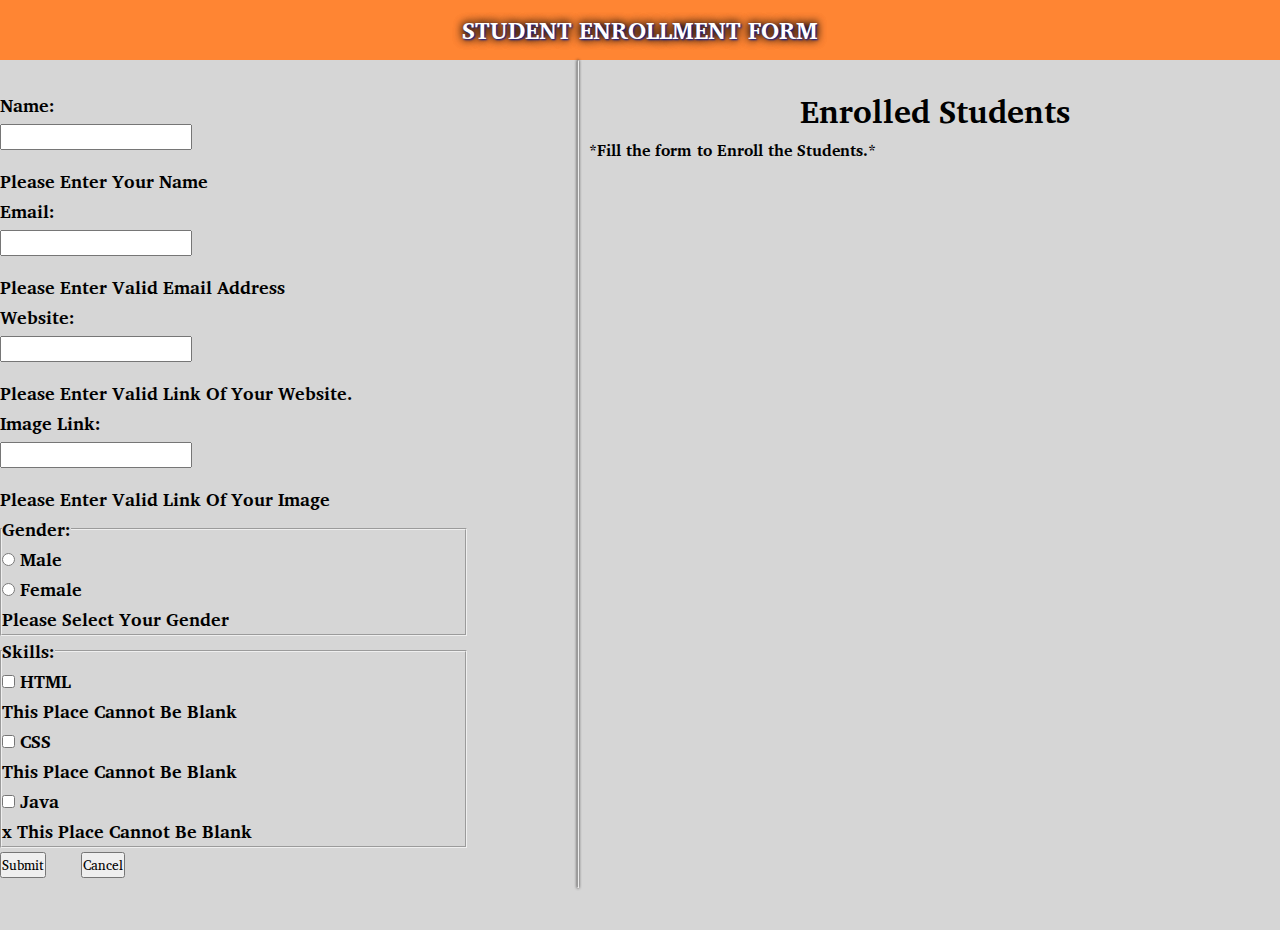
<file: Student Registration form/index.html>
<!DOCTYPE html>
<html lang="en">

<head>
    <meta charset="UTF-8" />
    <meta http-equiv="X-UA-Compatible" content="IE=edge" />
    <meta name="viewport" content="width=device-width, initial-scale=1.0" />
    <link rel="stylesheet" href="style.css" />
    <script defer src="main.js"></script>
    <link rel="stylesheet" href="https://cdn.jsdelivr.net/npm/bootstrap@4.6.0/dist/css/bootstrap.min.css"
        integrity="sha384-B0vP5xmATw1+K9KRQjQERJvTumQW0nPEzvF6L/Z6nronJ3oUOFUFpCjEUQouq2+l" crossorigin="anonymous" />
    <title>Student Enrollment Form</title>
</head>

<body>
    <div class="navigation-bar">
        <h2>STUDENT ENROLLMENT FORM</h2>
    </div>

    <div class="students row">

        <div class="enroll-student col-md-4">

            <form action="" id="userForm" class="main-form form-check needs-validation" novalidate>
                <div class="form-group row">
                    <label for="name" class="col-sm-2 col-form-label">Name:</label>
                    <div class="col-sm-10">
                        <input type="text" class="form-control" minlength="7" id="name" required />
                        <div class="invalid-feedback">Please Enter Your Name</div>

                    </div>
                </div>

                <div class="form-group row">
                    <label for="email" class="col-sm-2 col-form-label">Email:</label>
                    <div class="col-sm-10">
                        <input type="email" class="form-control" id="email" required />
                        <div class="invalid-feedback">Please Enter Valid Email Address</div>
                    </div>
                </div>

                <div class="form-group row">
                    <label for="website" class="col-sm-2 col-form-label">Website:</label>
                    <div class="col-sm-10">
                        <input type="url" class="form-control" id="website" required />
                        <div class="invalid-feedback">Please Enter Valid Link Of Your Website.</div>
                    </div>
                </div>

                <div class="form-group row">
                    <label for="url" class="col-sm-2 col-form-label">Image Link:</label>
                    <div class="col-sm-10">

                     <input  class="form-control" id="image" required />

                        <div class="invalid-feedback">Please Enter Valid Link Of Your Image</div>
                    </div>
                </div>

                <fieldset class="form-group row">
                    <legend class="col-form-label col-sm-2 float-sm-left pt-0">
                        Gender:
                    </legend>
                    <div class="col-sm-10">
                        <div class="form-check ">
                            <input class="form-check-input" type="radio" name="gender" id="male" value="Male"
                                required />
                            <label class="form-check-label" for="male">
                                Male
                            </label>
                        </div>
                        <div class="form-check">
                            <input class="form-check-input" type="radio" name="gender" id="female" value="Female" />
                            <label class="form-check-label" for="female">
                                Female
                            </label>
                            &nbsp;
                            <div class="invalid-feedback">
                                Please Select Your Gender
                            </div>
                        </div>

                    </div>
                </fieldset>
                <fieldset class="form-group row">
                    <legend class="col-form-label col-sm-2 float-sm-left pt-0">
                        Skills:
                    </legend>
                    <div class="col-sm-10">
                        <div class="form-check form-check-inline">
                            <input class="form-check-input" type="checkbox" name="skill" id="html" value="Html"/>
                            <label class="form-check-label" for="java">
                                HTML
                            </label>
                            &nbsp;
                            <div class="invalid-feedback">
                                This Place Cannot Be Blank
                            </div>
                        </div>

                        <div class="form-check form-check-inline">
                            <input class="form-check-input" type="checkbox" name="skill" id="css" value="CSS"/>
                            <label class="form-check-label" for="html">
                                CSS
                            </label>
                            &nbsp;
                            <div class="invalid-feedback">
                                This Place Cannot Be Blank
                            </div>
                        </div>

                        <div class="form-check form-check-inline">
                            <input class="form-check-input" type="checkbox" name="skill" id="java" value="Java"/>
                            <label class="form-check-label" for="css">
                                Java
                            </label>
                            &nbsp;
                            <div class="invalid-feedback">
              x                  This Place Cannot Be Blank
                            </div>
                        </div>
                    </div>
                </fieldset>

                <button type="submit" class="btn btn-primary">Submit</button> &nbsp; &nbsp; &nbsp;
                <button type="reset" class="btn btn-danger">Cancel</button>
            </form>
        </div>

        <hr class="seperation-border" />

        <div id="enrolled-students" class="col-md col-12">
            <div class="enroll-heading">
                <h1>Enrolled Students</h1>
            </div>
            <span id="span">*Fill the form to Enroll the Students.*</span>

        </div>


    </div>
   </body>

</html>
</file>
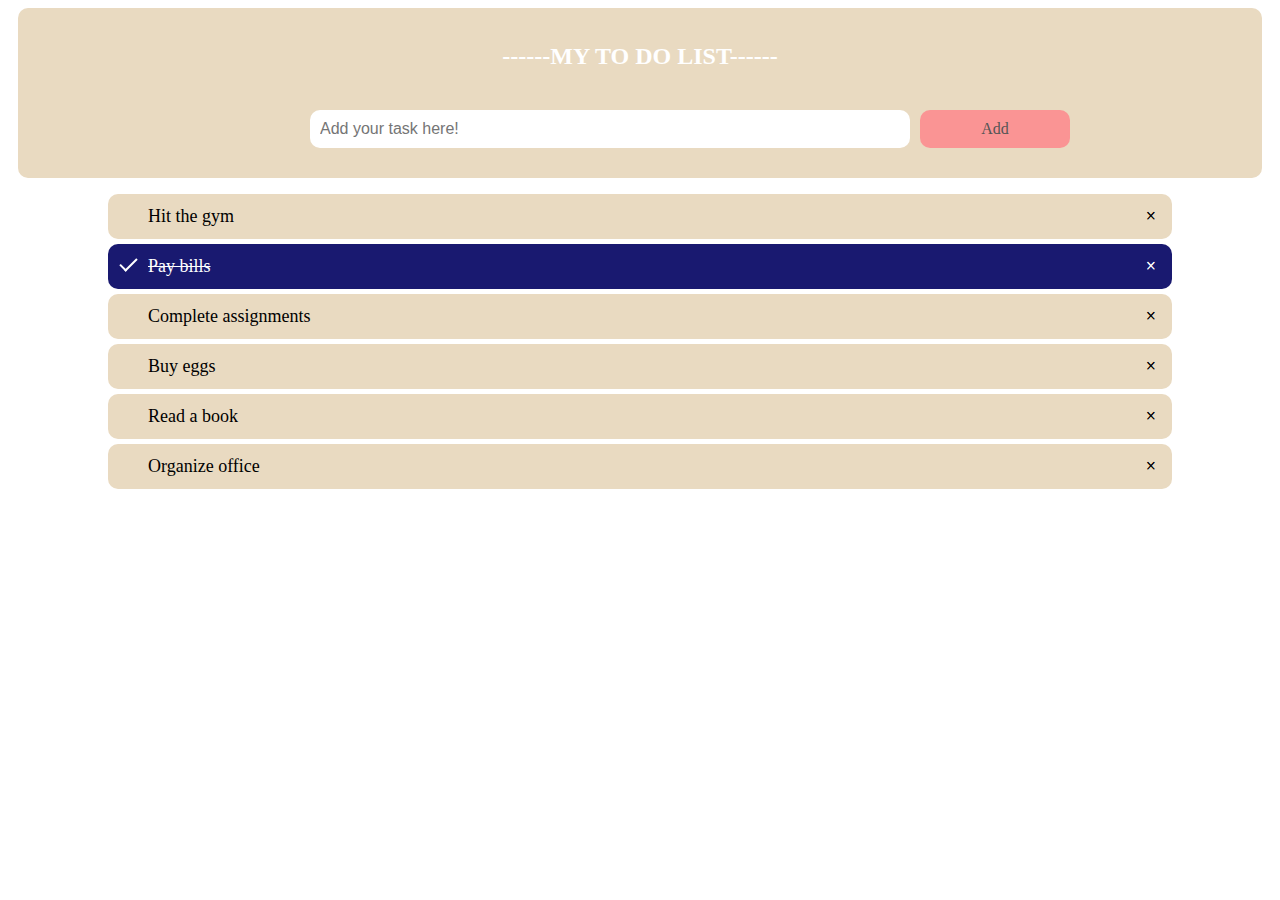
<file: To Do list/index.html>
<!DOCTYPE html>
<html lang="en" dir="ltr">
  <head>
    <meta charset="utf-8">
    <title>To Do list</title>
    <link rel="stylesheet" href="style.css">
  </head>
  <body>
    <body>
<div id="myDIV" class="header">
  <h2 style="margin:5px">------MY TO DO LIST------</h2>
  <div class="container">
    <input type="text" id="myInput" placeholder="Add your task here!">
    <span onclick="newElement()" class="addBtn">Add</span>
  </div>

</div>

<ul id="myUL">
  <li>Hit the gym<span class="close">×</span></li>
  <li class="checked">Pay bills<span class="close">×</span></li>
  <li>Complete assignments<span class="close">×</span></li>
  <li>Buy eggs<span class="close">×</span></li>
  <li>Read a book<span class="close">×</span></li>
  <li>Organize office<span class="close">×</span></li>
</ul>
<script src="index.js" charset="utf-8"></script>



</body>
  </body>
</html>
</file>
<file: Student Registration form/style.css>
@import url('https://fonts.googleapis.com/css2?family=Charis+SIL:ital@1&family=Joan&display=swap');
* {
    margin: 0px;
    padding: 0;
    font-family: 'Charis SIL', serif;
  }


  :root {
    /* color for main nav */
    --bg-light-black:rgb(40, 37, 37);

    /* color for (description and image (tittled)) nav. */
    --bg-green-yellow:#a7a7a6;

    /* color for border */
    --b-dark-black:rgb(0, 0, 0);

    /* color for new wrapper div */
    --b-light-yellow:#bfbfbf;

  }
  .navigation-bar {
    width: 100%;
    height: 60px;
    justify-content: center;
    align-items: center;
    text-align: center;
    box-sizing: border-box;
    color:white;
    padding:10px;
    background-color:#ff8533;
    text-shadow: 1px 1px 2px rgb(0, 23, 154), 0 0 0.6em rgb(0, 0, 0), 0 0 0.6em rgb(0, 0, 0);
  }

  .students {
    display: flex;
    gap: 10px;
    height: auto;
    width: 100%;
    background-color:#d6d6d6;
    color:black;
    font-weight: bold;

  }

  .enroll-student {
    margin-top: 30px;
    padding-right: 100px;
    box-sizing: border-box;
    width: 45%;
    height: auto;
    color:black;
    font-size:18px;
    font-weight: 900;

  }

  #enrolled-students {
    margin-top: 25px;
    margin-bottom: 15px;
    justify-content: center;
    width: 55%;
    height: calc(100vh - 70px);
    overflow:visible;
    text-align:left;
    color: black;


  }

  .enroll-heading {
    display: flex;
    justify-content: center;
    align-items: center;
    text-align: center;
  }

  .gender {
    padding-left: 15px;
  }

  .label {
    display: flex;
    font-size: 30px;
  }

  .form-control {
    margin-bottom: 16px;
  }

  .seperation-border {
    box-sizing: border-box;
    box-shadow: 0px 0px 3px 0px var(--bg-light-black);
    width: 1.3px;
    height: 92vh;
    background: var(--bg-light-black);
  }

  @media screen and (max-width: 768px)
  {
    hr.seperation-border{
      height: 0;
    }
  }

  .sectionHeading {
    display: flex;
    align-items: center;
    background-color: var(--bg-green-yellow);
    color: rgb(6, 6, 6);
    box-sizing: border-box;
    border: solid 2px var(--b-dark-black);
    font-weight: bold;
  }

  .sectionHeading > p {
    padding: 10px 12px;
    margin: 0;
    font-size: 20px;
    font-weight: 700;
    font-weight: bold;
  }

  .description {
    box-sizing: border-box;
    border-right: solid 2px var(--b-dark-black);
    margin-bottom: 0;
    width: 70%;+

  }

  .Image {
    margin-bottom: 0;
    width: 30%;
  }

  .infoText {
    margin: 0;
    padding: 0;
  }

  .userName {
    font-weight: bold;
  }

  .wrapper {
    box-sizing: border-box;
    display: flex;
    align-items: center;
    width: 100%;
    height: 130px;
    justify-content: space-between;
    border: solid 2px var(--b-dark-black);
    border-top: none;
    animation: fadeIn 2s;
    position: relative;
    font-weight:700;

  }

  .userDeleteBtn {
    position: absolute;
    top: 0px;
    right: 0px;
    border: none;
    background-color: transparent;
    font-size: 25px;
    transform: rotate(45deg);
    display: none;
  }

  @media screen and (max-width: 768px) {
    button.userDeleteBtn {
      display:block;
    }

  }

  .wrapper:hover .userDeleteBtn {
    display: block;
  }

  .wrapper:nth-child(odd) {
    background-color: rgb(255, 255, 255);
  }
  .wrapper:nth-child(even) {
    background-color: var(--b-light-yellow);
  }

  .textInfoContainer {
    width: 70%;
    height: 100%;
    box-sizing: border-box;
    border-right: solid 2px var(--b-dark-black);
    padding: 10px;
  }

  .imageContainer {
    width: 30%;
    height: 100%;
    display: flex;
    align-items: center;
    justify-content: center;
    padding: 10px;
    box-sizing: border-box;
  }

  .userImage {
    height: 120px;
    width: 190px;
  }

  .fadeIn {
    animation: fadeIn 2s;
  }


  @keyframes fadeIn {
    from {
      opacity: 0;
    }
    to {
      opacity: 1;
    }
  }
</file>
<file: To Do list/style.css>
<style>
body {
  margin: 0;
  min-width: 250px;

}

/* Include the padding and border in an element's total width and height */
* {
  box-sizing: border-box;

}

/* Remove margins and padding from the list */
ul {
  margin-left: 100px;
  margin-right: 100px;
  padding: 0;
}
.container{
  justify-content: center;
  display: flex;
  padding-top: 3%;
}

/* Style the list items */
ul li {
  cursor: pointer;
  position: relative;
  padding: 12px 8px 12px 40px;
  list-style-type: none;
  background: #F5FFFA;
  font-size: 18px;
  transition: 0.2s;
  border-radius: 10px;

  /* make the list items unselectable */
  -webkit-user-select: none;
  -moz-user-select: none;
  -ms-user-select: none;
  user-select: none;
}

/* Set all odd list items to a different color (zebra-stripes) */
ul li {
  background: #E9DAC1;
  margin-top: 5px;
}

/* Darker background-color on hover */
ul li:hover {
  background: #FA9494;
}

/* When clicked on, add a background color and strike out text */
ul li.checked {
  background: #191970;
  color: #fff;
  text-decoration: line-through;
}

/* Add a "checked" mark when clicked on */
ul li.checked::before {
  content: '';
  position: absolute;
  border-color: #fff;
  border-style: solid;
  border-width: 0 2px 2px 0;
  top: 10px;
  left: 16px;
  transform: rotate(45deg);
  height: 15px;
  width: 7px;
}

/* Style the close button */
.close {
  position: absolute;
  right: 0;
  top: 0;
  padding: 12px 16px 12px 16px;
}

.close:hover {
  background-color: #f44336;
  color: white;
}

/* Style the header */
.header {
  background-color: #E9DAC1;
  padding: 30px 40px;
  color: white;
  text-align: center;
  margin-top: : 50px;
  margin-left: 10px;
  margin-right: 10px;
  border-radius: 10px;
}

/* Clear floats after the header */
.header:after {
  content: "";
  display: table;
  clear: both;
}

/* Style the input */
input {
  margin: 0;
  margin-left: 100px;
  border: none;
  border-radius: 10px;
  width: 600px;
  padding: 10px;
  float: left;
  font-size: 16px;
}

/* Style the "Add" button */
.addBtn {
  margin-left: 10px;
  padding: 10px;
  width: 150px;
  background: #FA9494;
  color: #555;
  float: left;
  text-align: center;
  font-size: 16px;
  cursor: pointer;
  transition: 0.3s;
  border-radius: 10px;
}

.addBtn:hover {
  background-color: #EB1D36;
}
</style>
</file>
